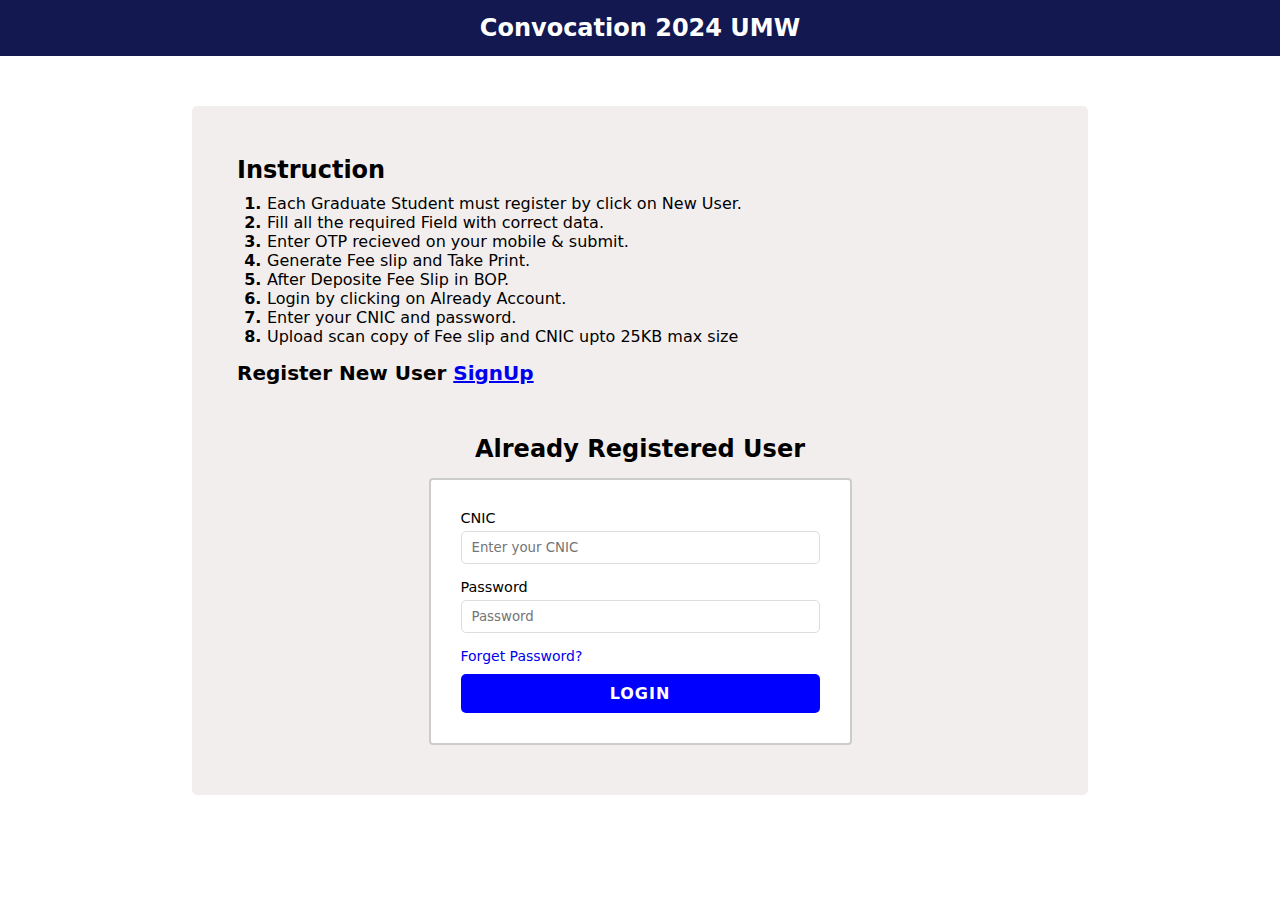
<file: index.html>
<!DOCTYPE html>
<html lang="en">
<head>
    <meta charset="UTF-8">
    <meta name="viewport" content="width=device-width, initial-scale=1.0">
    <title>Convocation 2024 UMW</title>
    <!-- custom CSS File LinK -->
    <link rel="stylesheet" href="style.css">
</head>
<body>

    <main id="main">
        <header class="header">
            <h1 class="h_heading">Convocation 2024 UMW</h1>
        </header>
        <!-- Section -->
        <section class="section">
            <div class="instruction">
                <h2 class="ins_heading">Instruction</h2>
                <ol class="inst_lists">
                    <li class="inst_s_list">Each Graduate Student must register by click on New User.</li>
                    <li class="inst_s_list">Fill all the required Field with correct data.</li>
                    <li class="inst_s_list">Enter OTP recieved on your mobile & submit.</li>
                    <li class="inst_s_list">Generate Fee slip and Take Print.</li>
                    <li class="inst_s_list">After Deposite Fee Slip in BOP.</li>
                    <li class="inst_s_list">Login by clicking on Already Account.</li>
                    <li class="inst_s_list">Enter your CNIC and password.</li>
                    <li class="inst_s_list">Upload scan copy of Fee slip and CNIC upto 25KB max size</li>
                </ol>

                <span class="register_link">Register New User <span><a href="Signup.html">SignUp</a></span></span>
            </div>
            <h2 style="text-align: center; margin-bottom: 15px;">Already Registered User</h2>
            <div class="reg_login">
                
                <div class="login_form">
                    <form action="" class="l_form">
                        <div class="input_box margin">
                            <label for="log_cnic">CNIC</label>
                            <input type="number" placeholder="Enter your CNIC" id="log_cnic" class="input log" autocomplete="off">
                        </div>
                        <div class="input_box margin">
                            <label for="log_password">Password</label>
                            <input type="password" placeholder="Password" id="log_password" class="input log" autocomplete="off">
                        </div>
                        <span><a href="#" class="forget">Forget Password?</a></span>
                        <input type="button" value="LogIn" class="log_button">
                    </form>
                </div>
            </div>
        </section>
    </main>
    
</body>
</html>
</file>
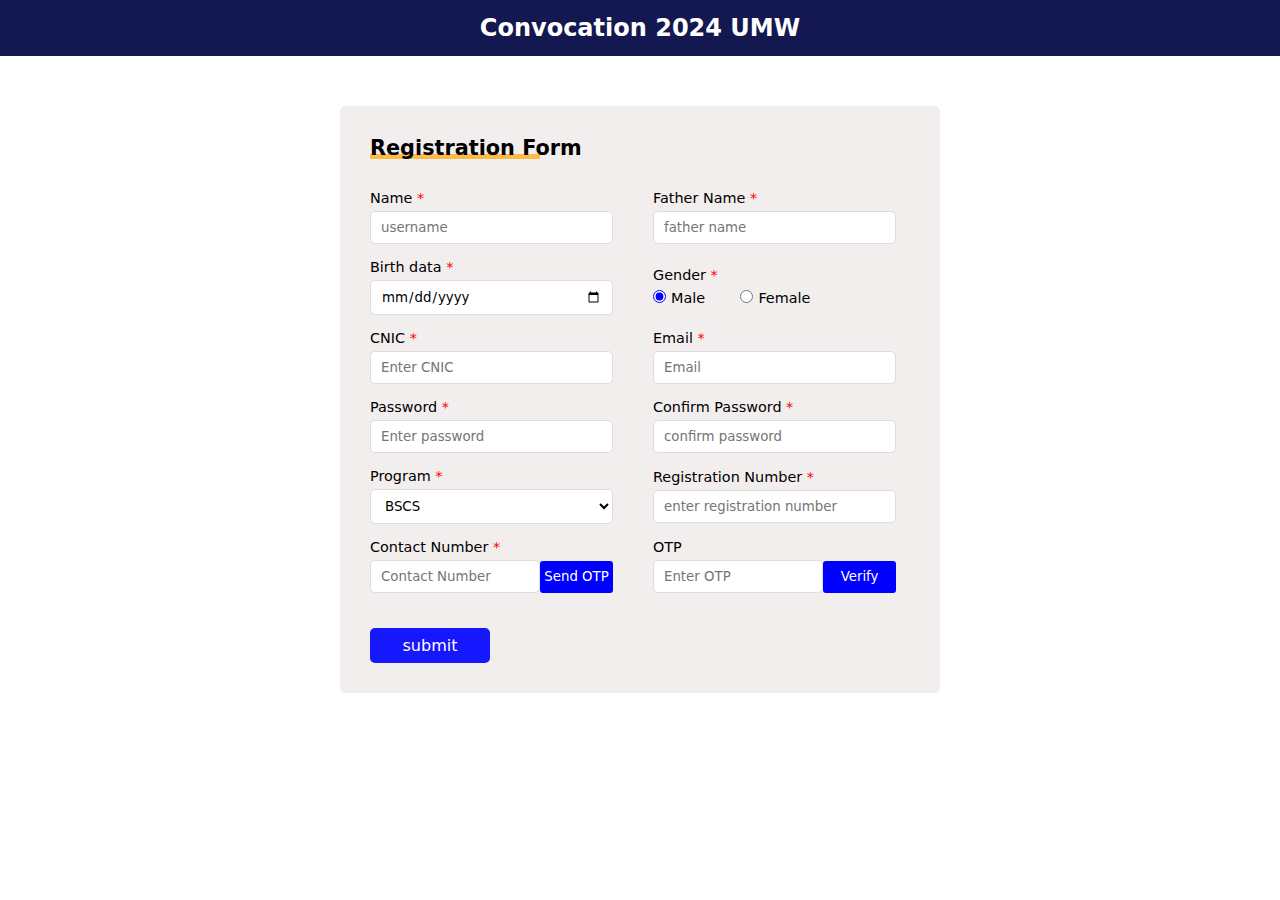
<file: Signup.html>
<!DOCTYPE html>
<html lang="en">
<head>
    <meta charset="UTF-8">
    <meta name="viewport" content="width=device-width, initial-scale=1.0">
    <title>Singup</title>
    <!-- Custom CSS File Link -->
    <link rel="stylesheet" href="style.css">
</head>
<body>
    <main id="main">
        <header class="header">
            <h1 class="h_heading">Convocation 2024 UMW</h1>
        </header>
        <!-- Section -->
    <div class="main_container">

        <h2 class="sign_heading">Registration Form</h2>

        <!-- Form section -->
        <form action="" class="form">

            <div class="input_container">
                <!-- First name -->
                <div class="input_box margin">
                    <label for="username">Name <span>*</span></label>
                    <input type="text" placeholder="username" id="username" class="input" autocomplete="off" required>
                </div>
                <!-- last name -->
                <div class="input_box">
                    <label for="f_name">Father Name <span>*</span></label>
                    <input type="text" placeholder="father name" id="f_name" class="input" autocomplete="off" required>
                </div>
            </div>

            <div class="input_container">
                <!-- date of birth -->
                <div class="input_box margin">
                    <label for="birth_date">Birth data <span>*</span></label>
                    <input type="date" id="birth_date" class="input" required>
                </div>
                <!-- Radio button -->
                <div class="input_box">
                    <label for="gender">Gender <span>*</span></label>
                    <div class="gender">
                        <input type="radio" id="gender" name="male" checked required> <span>Male</span>
                        <input type="radio" id="gender" name="male" required> <span>Female</span>
                    </div>
                </div>
            </div>

            <div class="input_container">
                <!-- Email -->
                <div class="input_box margin">
                    <label for="cnic">CNIC <span>*</span></label>
                    <input type="number" placeholder="Enter CNIC" id="cnic" class="input" autocomplete="off" required>
                </div>
                <!-- Phone number -->
                <div class="input_box">
                    <label for="email">Email <span>*</span></label>
                    <input type="email" placeholder="Email" id="email" class="input" autocomplete="off" required>
                </div>
            </div>

            <div class="input_container">
                <!-- password -->
                <div class="input_box margin">
                    <label for="password">Password <span>*</span></label>
                    <input type="password" placeholder="Enter password" id="password" class="input" autocomplete="off" required>
                </div>
                <!-- Confirm password -->
                <div class="input_box">
                    <label for="confirm_password">Confirm Password <span>*</span></label>
                    <input type="password" placeholder="confirm password" id="confirm_password" class="input" autocomplete="off" required>
                </div>
            </div>

            <div class="input_container">
                <!-- program -->
                <div class="input_box margin">
                    <label for="country">Program <span>*</span></label>
                    <select name="cars" id="country" class="input" required>
                        <option value="bscs" selected>BSCS</option>
                        <option value="bsit">BSIT</option>
                    </select>
                </div>
                <!-- Registration Number -->
                <div class="input_box">
                    <label for="reg_no">Registration Number <span>*</span></label>
                    <input type="text" placeholder="enter registration number" id="reg_no" class="input" autocomplete="off" required>
                </div>
            </div>

            <div class="input_container">
                <!-- Phone Number -->
                <div class="input_box margin">
                    <label for="contact">Contact Number <span>*</span></label>
                    <div class="no_input flex">
                        <input type="number" placeholder="Contact Number" id="contact" class="input" autocomplete="off" required>
                        <button>Send OTP</button>
                    </div>
                </div>
                <!-- OTP -->
                <div class="input_box">
                    <label for="number">OTP</label>
                    <div class="no_input flex">
                        <input type="number" placeholder="Enter OTP" id="number" class="input" autocomplete="off">
                        <button>Verify</button>
                    </div>
                </div>
            </div>

            <input type="button" value="submit" class="button">

        </form>
    </div>
    </main>
</body>
</html>
</file>
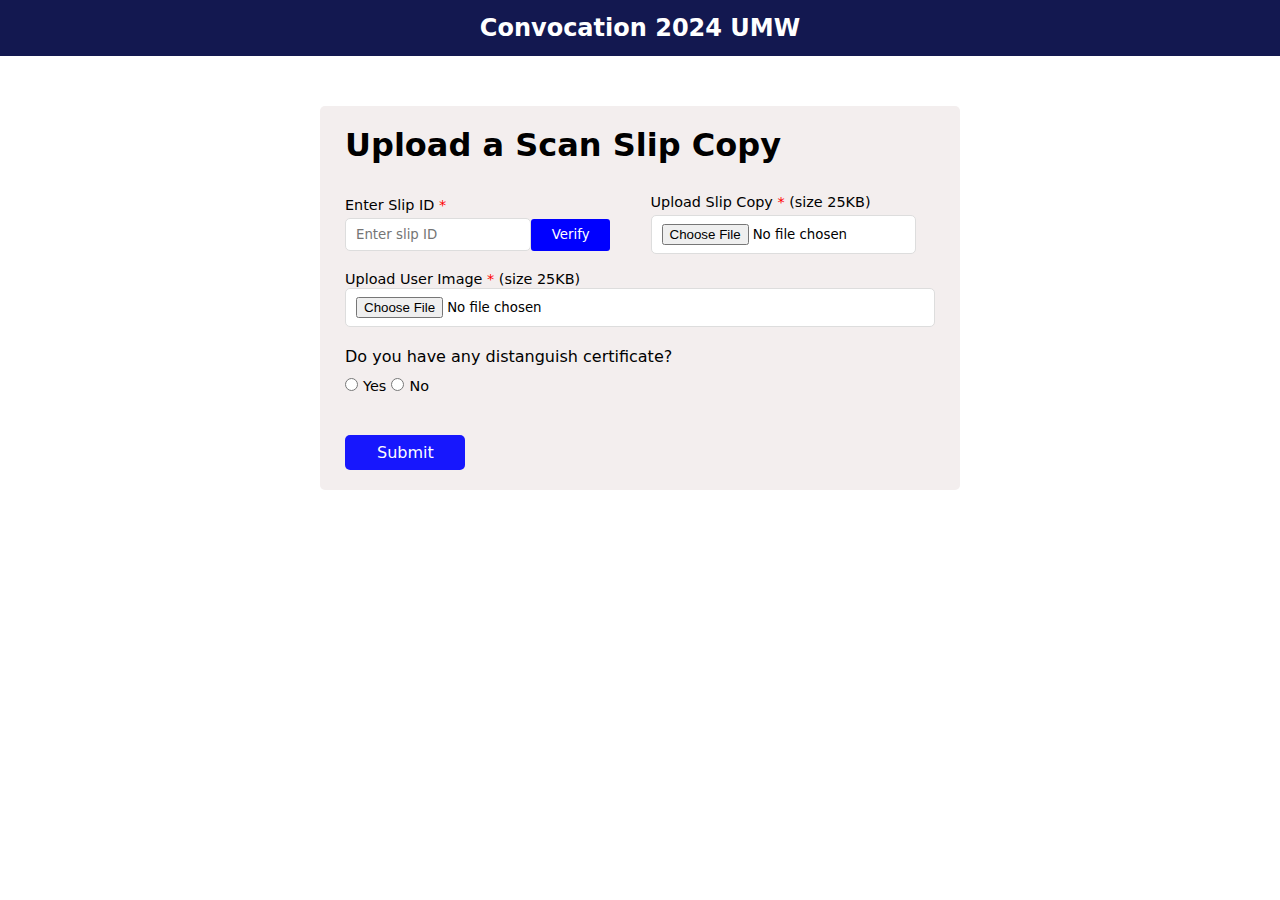
<file: SubmitSlip.html>
<!DOCTYPE html>
<html lang="en">

<head>
    <meta charset="UTF-8">
    <meta name="viewport" content="width=device-width, initial-scale=1.0">
    <title>Convocation 2024 UMW</title>
    <!-- custom CSS File LinK -->
    <link rel="stylesheet" href="style.css">
</head>

<body>

    <main id="main">
        <header class="header">
            <h1 class="h_heading">Convocation 2024 UMW</h1>
        </header>
        <!-- Section -->
        <section class="section deshboard_section">
            <h1>Upload a Scan Slip Copy</h1>
            <form action="" class="guest_form">
                <div class="input_container">
                    <div class="input_box margin">
                        <label for="slip_id">Enter Slip ID <span>*</span></label>
                        <div class="no_input flex">
                            <input type="text" placeholder="Enter slip ID" id="slid_id" class="input"
                                autocomplete="off">
                            <button>Verify</button>
                        </div>
                    </div>
                    <div class="input_box">
                        <label for="slip_copy">Upload Slip Copy <span>*</span> (size 25KB)</label>
                        <input type="file" id="slip_copy" class="input" required>
                    </div>
                </div>

                <label for="user_image">Upload User Image <span>*</span> (size 25KB)</label>
                <input type="file" id="user_image" class="input" required>

                <div class="distinguish">
                    <p>Do you have any distanguish certificate?</p>
                    <input type="radio" id="yes" name="invite" value="yes">
                    <label for="yes">Yes</label>
                    <input type="radio" id="no" name="invite" value="no">
                    <label for="no">No</label>
                </div>

                <div class="input_box margin distanguish_select" id="select_container">
                    <label for="country">Select Distanguish certificate <span>*</span></label>
                    <select name="certificate" id="certificate" class="input" required>
                        <option value="silver_madel" selected>Select your certificate</option>
                        <option value="silver_madel" class="medal">Silver Medal</option>
                        <option value="gold_madel" class="medal">Gold Medal</option>
                        <option value="Distinction_certificate" class="medal">Distinction Certificate</option>
                    </select>
                </div>

                <div class="guest_form second_guest" id="second_guest">
                    <h2 style="margin-bottom: 30px;">If you Invite second Guest</h2>
                    <div class="input_container">
                        <div class="input_box margin">
                            <label for="guest_name">Guest Name</label>
                            <input type="text" placeholder="Enter guest name" id="guest_name" class="input"
                                autocomplete="off">
                        </div>
                        <div class="input_box">
                            <label for="guest_f_name">Father Name </label>
                            <input type="text" placeholder="Enter guest Father name" id="guest_f_name" class="input"
                                autocomplete="off">
                        </div>
                    </div>
                    <div class="input_container">
                        <div class="input_box margin">
                            <label for="guest_cnic">Guest CNIC</label>
                            <input type="number" placeholder="enter guest CNIC" id="guest_cnic" class="input"
                                autocomplete="off">
                        </div>
                        <div class="input_box">
                            <label for="guest_image">Guest Picture (size 25KB)</label>
                            <input type="file" id="guest_image" class="input">
                        </div>
                    </div>
                </div>

                <input type="submit" class="button" value="Submit">
            </form>
        </section>
    </main>

    <script>
        var DistanguishButtonYes = document.getElementById('yes');
        var DistanguishButtonNo = document.getElementById('no');
        var DistanguishMenu = document.getElementById("select_container");
        var secondGuest = document.getElementById("second_guest");
        // var Medal = document.querySelectorAll(".medal");
        var certificateSelect = document.getElementById("certificate");


        DistanguishButtonYes.addEventListener("click", () => {
            DistanguishMenu.classList.add("active");
        });
        DistanguishButtonNo.addEventListener("click", () => {
            DistanguishMenu.classList.remove("active");
            secondGuest.classList.remove("active");
        });

         // Function to show/hide the guest form based on selected medal
    function toggleGuestFormVisibility() {
        if (this.value === 'silver_madel' || this.value === 'gold_madel' || this.value === 'Distinction_certificate') {
            secondGuest.classList.add("active");
        } else {
            secondGuest.classList.remove("active");
        }
    }

    // Add event listener to the certificate select
    certificateSelect.addEventListener('change', toggleGuestFormVisibility);

    </script>

</body>

</html>
</file>
<file: style.css>
* {
    margin: 0;
    padding: 0;
    box-sizing: border-box;
    font-family: system-ui, -apple-system, BlinkMacSystemFont, 'Segoe UI', Roboto, Oxygen, Ubuntu, Cantarell, 'Open Sans', 'Helvetica Neue', sans-serif;
}

html {
    overflow-x: hidden;
}

#main {
    width: 100%;
}

/* reuseable class */
.flex {
    display: flex;
    align-items: center;
}

/* header */
.header {
    width: 100%;
    background-color: #131850;
    color: #fff;
    padding: 14px;
    text-align: center;
}

.h_heading{
    font-size: 1.5rem;
    font-weight: 600;
}

/* section */

.section {
    max-width: 70%;
    background: #f3eeee;
    margin: 0 auto;
    margin-top: 50px;
    padding: 50px 25px;
    border-radius: 5px;
}

/* Login Form */
.reg_login {
    width: 50%;
    background-color: #fff;
    margin: 0px auto;
    padding: 30px;
    border-radius: 4px;
    border: 2px solid #ccc;
}

.reg_login .input_box {
    width: 100%;
}

.reg_login .log_button {
    width: 100%;
    background-color: blue;
    outline: none;
    color: #fff;
    border: none;
    font-size: 16px;
    letter-spacing: 1px;
    text-transform: uppercase;
    padding: 10px;
    font-weight: 600;
    border-radius: 5px;
    cursor: pointer;
}

.reg_login .forget {
    display: block;
    text-decoration: none;
    margin-bottom: 10px;
    font-size: 14px;
}

.register_link {
    display: inline-block;
    margin-top: 15px;
    font-size: 20px;
    font-weight: bold;
    animation:  fadeEfect 1s infinite linear;
}

@keyframes fadeEfect {
    50%{
        opacity: 0;
    }
}

/* Instruction */

.instruction {
    padding: 0px 20px;
    padding-bottom: 50px;
}

.instruction .ins_heading {
    margin-bottom: 10px;
}

.instruction .inst_lists {
    margin-left: 30px;
}

.inst_lists .inst_s_list::marker {
    font-weight: 600;
}


/* CSS for main container */

.main_container {
    width: 600px;
    background: #f3eeee;
    border-radius: 5px;
    /* box-shadow: 5px 5px 15px rgba(0, 0, 0, .2); */
    padding: 30px;
    margin: 50px auto;
}

.sign_heading {
    font-size: 1.3rem;
    position: relative;
    z-index: 1;
}

.sign_heading::before {
    content: "";
    position: absolute;
    background: rgba(255, 165, 0,.7);
    top: 18px;
    width: 170px;
    height: 5px;
    z-index: -1;
}

/* CSS for Form section */

.form {
    margin-top: 30px;
    flex-wrap: wrap;
}

/* CSS for Input_container */
.input_container {
    display: flex;
    align-items: center;
}

.input_box {
    display: flex;
    flex-direction: column;
    width: 45%;
    margin-bottom: 15px;
}

.margin {
    margin-right: 40px;
}

/* CSS For Label */

label {
    font-size: .9rem;
    margin-bottom: 5px;
    font-weight: 400;
}

/* CSS for Whole Input Field */

.input {
    width: 100%;
    background: #fff;
    border: 1px solid #ddd;
    outline: none;
    padding: 8px 10px;
    /* box-shadow: 1px 1px 10px #fff; */
    border-radius: 5px;
}

.input:focus {
    outline: 1px solid #ccc;
}

.no_input .input {
    width: 70%;
}

.no_input button {
    width: 30%;
    background: blue;
    color: #fff;
    border: none;
    outline: none;
    cursor: pointer;
    padding: 7px 0;
    height: 32px;
    border-radius: 3px;
}

/* CSS For Gender */

.gender span {
    font-size: .9rem;
    margin-right: 30px;
}

.gender input[type=radio] {
    accent-color: blue;
}
/* CSS For button */

.button {
    width: 120px;
    margin-top: 20px;
    background: #0000ff;
    border: none;
    outline: none;
    color: #fff;
    border-radius: 5px;
    padding: 8px 32px;
    opacity: .9;
    cursor: pointer;
    font-size: 1rem;
}

.button:hover {
    opacity: .7;
}

label span {
    color: red;
  }

/* ------------------CSS For Dashboard */

.deshboard_section {
    padding: 20px 25px;
    width: 50%;
}

.form-group .text {
    display: inline-block;
    font-size: 16px;
    margin-bottom: 10px;
}

.step_form_heading {
    padding-bottom: 20px;
}

.form-step {
    display: none;
}
.form-step.active {
    display: block;
}

.guest_form {
    margin-top: 30px;
}

.next_button {
    margin-top: 20px;
    background: blue;
    border: none;
    outline: none;
    color: #fff;
    font-weight: 600;
    padding: 8px 28px;
    border-radius: 5px;
    cursor: pointer;
}

/* Slip generated container */
.slip_div {
    width: 90%;
    background: #fafafa;
    box-shadow: 5px 5px 15px rgba(0, 0, 0, .2);
    position: absolute;
    top: 50px;
    left: 80px;
    display: none;
    border-radius: 8px;
    padding: 20px 20px;
    margin: 40px 0;
}

.slip_div.active {
    display: block;
}

.download {
    background: blue;
    color: #fff;
    font-weight: 600;
    border: none;
    outline: none;
    padding: 8px 28px;
    font-size: 16px;
    border-radius: 4px;
    float: right;
    cursor: pointer;
}

.fee_container {
    margin-top: 100px;
}

/* Submit Slip Page */

.distinguish {
    margin: 20px 0px;
}

.distinguish p {
    margin-bottom: 10px;
    font-weight: 500;
}

.distanguish_select {
    display: none;
}

.distanguish_select.active {
    display: block;
}

.second_guest {
    display: none;
}

.second_guest.active{
    display: block;
}











/* Media Queries */

@media screen and (max-width: 991px) {
    .deshboard_section {
        width: 70%;
    }
}

@media screen and (max-width: 768px) {
 .section {
    max-width: 90%;
 }

 .deshboard_section {
    width: 90%;
}
}

@media screen and (max-width: 450px) {
    .h_heading {
        font-size: 1.3rem;
    }

    .section {
        max-width: 100%;
        border-radius: 3px;
        padding: 30px 15px;
        margin-top: 30px;
    }

    .instruction {
        padding: 40px 0px;
    }

    .instruction .inst_lists {
        margin-left: 20px;
        font-size: 14px;
    }

    .reg_login {
        width: 100%;
    }

    .main_container {
        width: 100%;
        padding: 20px;
    }

    .sign_heading {
        text-align: center;
    }

    .input_container {
        flex-wrap: wrap;
    }

    .input_box {
        width: 100%;
    }

    .margin {
        margin-right: 0;
    }

    .button {
        width: 100%;
    }

    /* Deshboard Page */
    .deshboard_section {
        width: 100%;
    }
}
</file>
